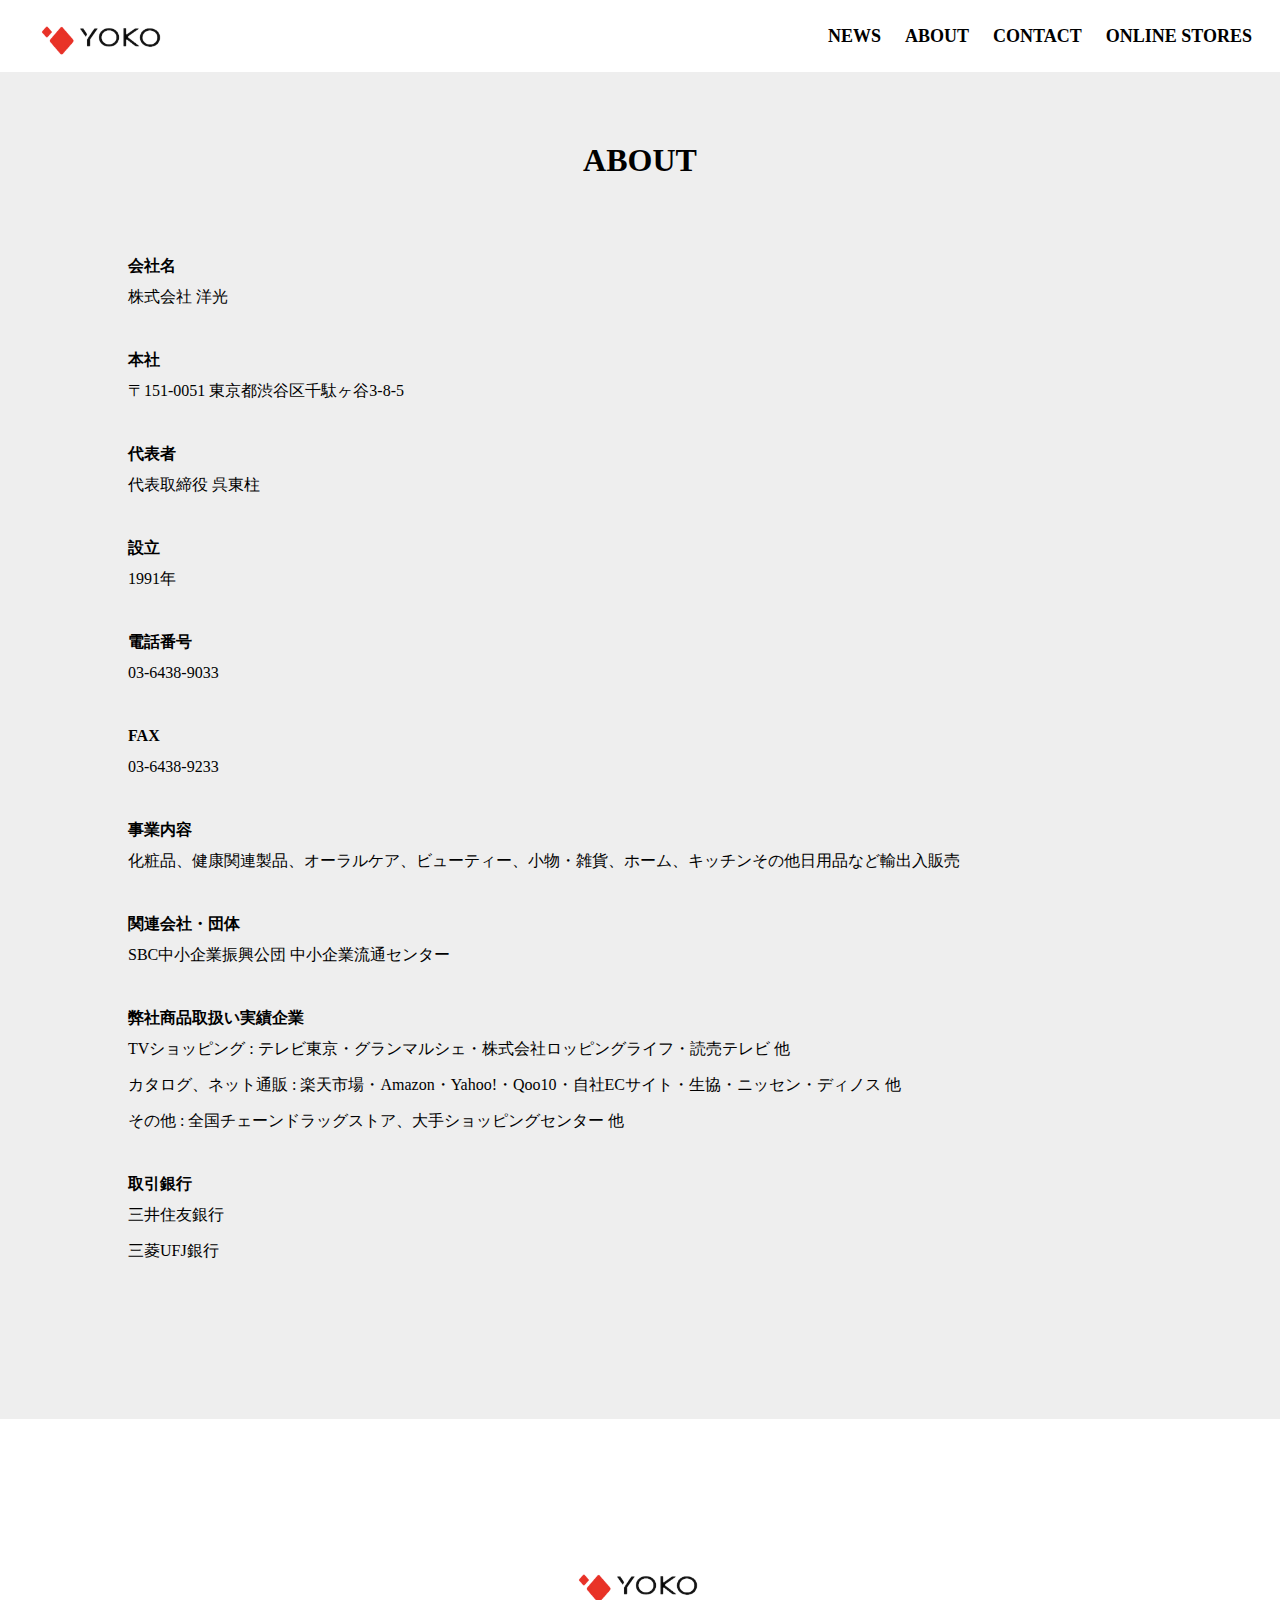
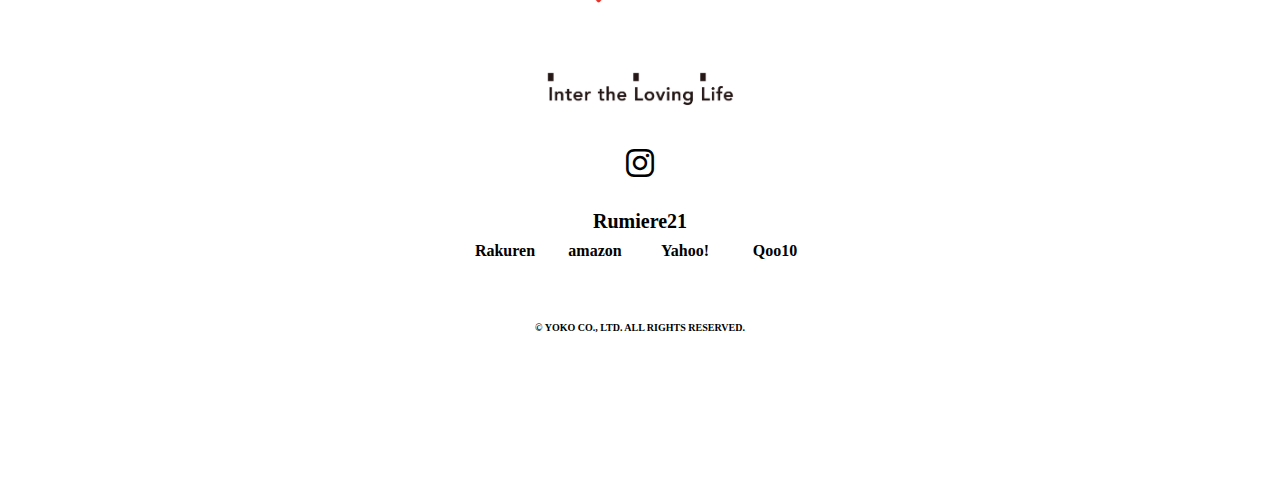
<file: about/about.html>
<!DOCTYPE html>
<html lang="ja">
<head>
    <meta charset="UTF-8">
    <meta http-equiv="X-UA-Compatible" content="IE=edge">
    <meta name="viewport" content="width=device-width, initial-scale=1.0">
    <title>YOKO</title>
    <link rel="stylesheet" href="../css/reset.css"/>
    <link rel="stylesheet" href="../slick/slick.css">
    <link rel="stylesheet" href="../slick/slick-theme.css">
    <link href="https://fonts.googleapis.com/css2?family=Noto+Sans+JP&display=swap" rel="stylesheet">
    <link rel="stylesheet" href="https://cdnjs.cloudflare.com/ajax/libs/font-awesome/6.1.2/css/all.min.css">
    <link rel="stylesheet" href="../css/style.css">
</head>
<body>
    <header class="l-header">
        <div class="l-header__inner">
            <h1 class="c-header__logo"><a href="../index.html"><img src="../img/logo.png" alt=""></a></h1>
            <div class="c-hamburgermenu">
                <input type="checkbox" id="menu-btn-check">
                <label for="menu-btn-check" class="c-hamburgermenu__btn"><span></span></label>
                <nav class="p-gnavSp">
                    <ul class="p-gnavSp__list">
                        <li class="p-gnavSp__listItem">
                            <p class="p-gnavSp__listTitle">MENU</p>
                            <ul class="c-menu__list">
                                <li class="c-menu__listItem"><a href="../news/news.html">NEWS</a></li>
                                <li class="c-menu__listItem"><a href="../about/about.html">ABOUT</a></li>
                                <li class="c-menu__listItem"><a href="../contact/contact.html">CONTACT</a></li>
                            </ul>
                        </li>
                        <li class="p-gnavSp__listItem">
                            <p class="p-gnavSp__listTitle">ONLINE STORES</p>
                            <ul class="c-ec__list">
                                <li class="c-ec__listItem"><a href="#" target="_blank">Ill by Rumiere21<i class="fa-solid fa-arrow-up-right-from-square"></i></a></li>
                                <li class="c-ec__listItem"><a href="https://www.rakuten.ne.jp/gold/lumiere21/" target="_blank">Rakuren<i class="fa-solid fa-arrow-up-right-from-square"></i></a></li>
                                <li class="c-ec__listItem"><a href="https://www.amazon.co.jp/s?i=merchant-items&me=AYQFUZ37ZI8UK" target="_blank">amazon<i class="fa-solid fa-arrow-up-right-from-square"></i></a></li>
                                <li class="c-ec__listItem"><a href="https://store.shopping.yahoo.co.jp/rum21/" target="_blank">Yahoo!<i class="fa-solid fa-arrow-up-right-from-square"></i></a></li>
                                <li class="c-ec__listItem"><a href="https://www.qoo10.jp/shop/rumiere21" target="_blank">Qoo10<i class="fa-solid fa-arrow-up-right-from-square"></i></a></li>
                            </ul>
                        </li>
                    </ul>
                </nav>
            </div>
            <nav class="p-gnavPc">
                <ul class="p-gnavPc__list">
                    <li class="p-gnavPc__listItem"><a href="../news/news.html">NEWS</a></li>
                    <li class="p-gnavPc__listItem"><a href="../about/about.html">ABOUT</a></li>
                    <li class="p-gnavPc__listItem"><a href="../contact/contact.html">CONTACT</a></li>
                    <li class="p-gnavPc__listItem">
                        <p class="c-ecBtn">ONLINE STORES</p>
                        <ul class="c-ec__list">
                            <li class="c-ec__listItem"><a href="#" target="_blank">Ill by Rumiere21<i class="fa-solid fa-arrow-up-right-from-square"></i></a></li>
                            <li class="c-ec__listItem"><a href="https://www.rakuten.ne.jp/gold/lumiere21/" target="_blank">Rakuren<i class="fa-solid fa-arrow-up-right-from-square"></i></a></li>
                            <li class="c-ec__listItem"><a href="https://www.amazon.co.jp/s?i=merchant-items&me=AYQFUZ37ZI8UK" target="_blank">amazon<i class="fa-solid fa-arrow-up-right-from-square"></i></a></li>
                            <li class="c-ec__listItem"><a href="https://store.shopping.yahoo.co.jp/rum21/" target="_blank">Yahoo!<i class="fa-solid fa-arrow-up-right-from-square"></i></a></li>
                            <li class="c-ec__listItem"><a href="https://www.qoo10.jp/shop/rumiere21" target="_blank">Qoo10<i class="fa-solid fa-arrow-up-right-from-square"></i></a></li>
                        </ul>
                    </li>
                </ul>
            </nav>
        </div>
    </header>
    <main class="l-main">
        <section class="l-main__section p-about" id="about">
            <h2 class="c-sectionTitle">ABOUT</h2>
            <dl class="p-about__list">
                <dt class="p-about__listTitle">会社名</dt>
                <dd class="p-about__listData">株式会社 洋光</dd>
                <dt class="p-about__listTitle">本社</dt>
                <dd class="p-about__listData">〒151-0051 東京都渋谷区千駄ヶ谷3-8-5</dd>
                <dt class="p-about__listTitle">代表者</dt>
                <dd class="p-about__listData">代表取締役 呉東柱</dd>
                <dt class="p-about__listTitle">設立</dt>
                <dd class="p-about__listData">1991年</dd>
                <dt class="p-about__listTitle">電話番号</dt>
                <dd class="p-about__listData">03‐6438‐9033</dd>
                <dt class="p-about__listTitle">FAX</dt>
                <dd class="p-about__listData">03‐6438‐9233</dd>
                <dt class="p-about__listTitle">事業内容</dt>
                <dd class="p-about__listData">化粧品、健康関連製品、オーラルケア、ビューティー、小物・雑貨、ホーム、キッチンその他日用品など輸出入販売</dd>
                <dt class="p-about__listTitle">関連会社・団体</dt>
                <dd class="p-about__listData">SBC中小企業振興公団 中小企業流通センター</dd>
                <dt class="p-about__listTitle">弊社商品取扱い実績企業</dt>
                <dd class="p-about__listData">TVショッピング : テレビ東京・グランマルシェ・株式会社ロッピングライフ・読売テレビ 他</dd>
                <dd class="p-about__listData">カタログ、ネット通販 : 楽天市場・Amazon・Yahoo!・Qoo10・自社ECサイト・生協・ニッセン・ディノス 他</dd>
                <dd class="p-about__listData">その他 : 全国チェーンドラッグストア、大手ショッピングセンター 他</dd>
                <dt class="p-about__listTitle">取引銀行</dt>
                <dd class="p-about__listData">三井住友銀行</dd>
                <dd class="p-about__listData">三菱UFJ銀行</dd>
            </dl>
        </section>
    </main>
    <footer class="l-footer">
        <div class="l-footer__logo"><img src="../img/logo.png" alt=""></div>
        <ul class="p-footer__list">
            <li class="p-footer__listItem"><a href="#" target="_blank"><img src="../img/logo/S__4514081.jpg" alt=""></a></li>
            <li class="p-footer__listItem"><a href="https://www.instagram.com/ill_by_rum21/" target="_blank"><i class="fa-brands fa-instagram"></i></a></li>
            <li class="p-footer__listItem">
                <p class="p-footer__listTitle">Rumiere21</p>
                <ul class="c-ec__list">
                    <li class="c-ec__listItem"><a href="https://www.rakuten.ne.jp/gold/lumiere21/" target="_blank">Rakuren</a></li>
                    <li class="c-ec__listItem"><a href="https://www.amazon.co.jp/s?i=merchant-items&me=AYQFUZ37ZI8UK" target="_blank">amazon</a></li>
                    <li class="c-ec__listItem"><a href="https://store.shopping.yahoo.co.jp/rum21/" target="_blank">Yahoo!</a></li>
                    <li class="c-ec__listItem"><a href="https://www.qoo10.jp/shop/rumiere21" target="_blank">Qoo10</a></li>
                </ul>
            </li>
        </ul>
        <p class="l-footer__copy"><small>&copy; YOKO CO., LTD. ALL RIGHTS RESERVED.</small></p>
    </footer>

    <script src="https://ajax.googleapis.com/ajax/libs/jquery/3.6.0/jquery.min.js"></script>
    <script src="../slick/slick.min.js"></script>
    <script type="text/javascript" src="../js/script.js"></script>

</body>
</html>
</file>
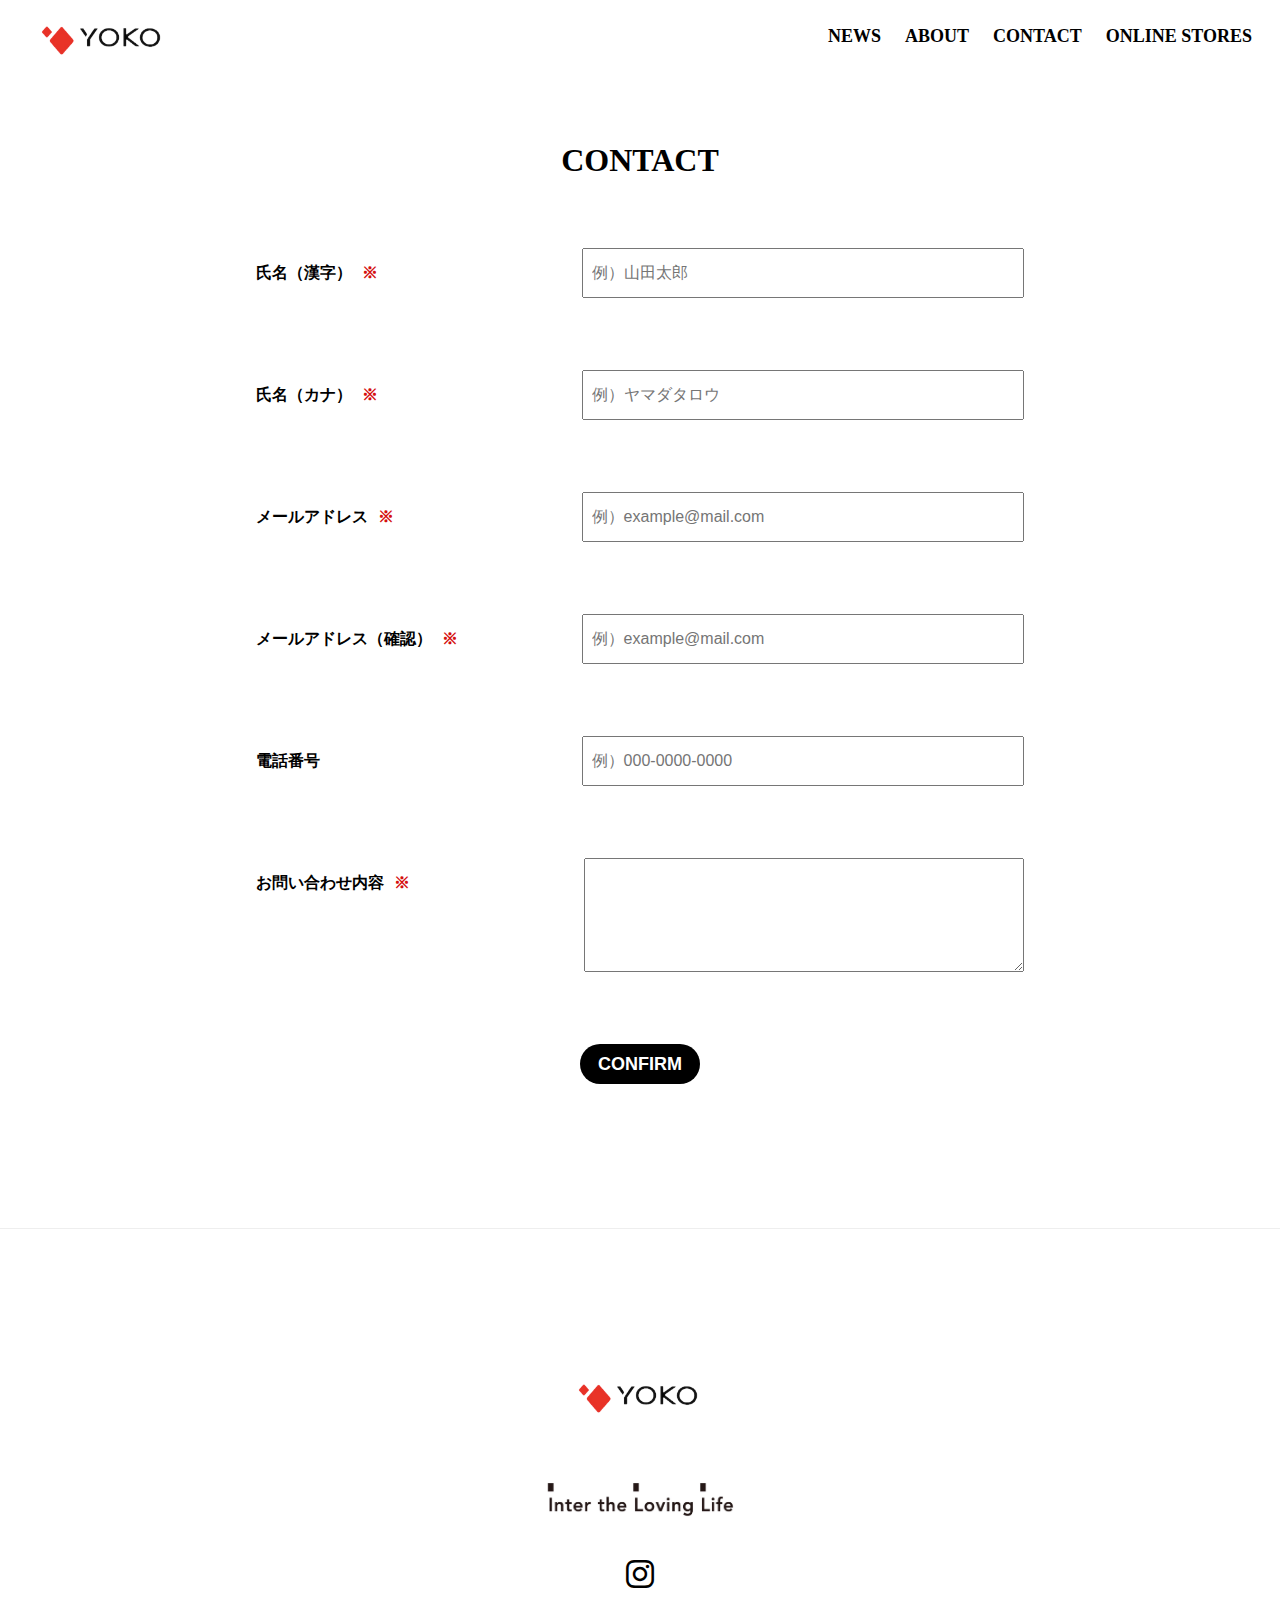
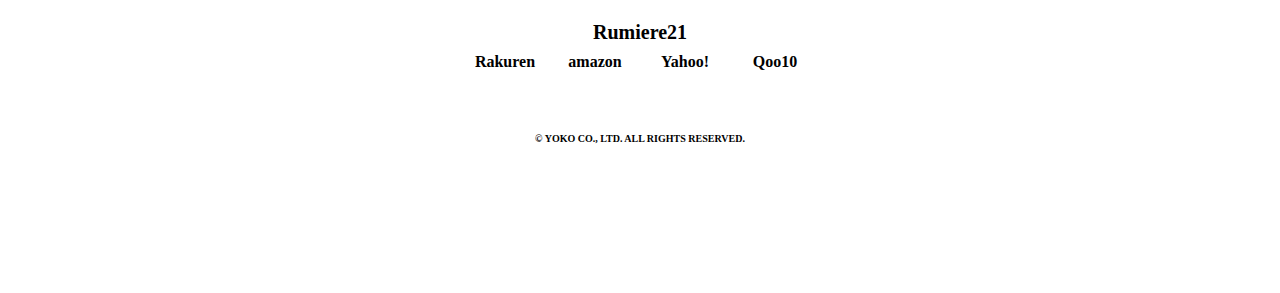
<file: contact/contact.html>
<!DOCTYPE html>
<html lang="ja">
<head>
    <meta charset="UTF-8">
    <meta http-equiv="X-UA-Compatible" content="IE=edge">
    <meta name="viewport" content="width=device-width, initial-scale=1.0">
    <title>YOKO</title>
    <link rel="stylesheet" href="../css/reset.css"/>
    <link rel="stylesheet" href="../slick/slick.css">
    <link rel="stylesheet" href="../slick/slick-theme.css">
    <link href="https://fonts.googleapis.com/css2?family=Noto+Sans+JP&display=swap" rel="stylesheet">
    <link rel="stylesheet" href="https://cdnjs.cloudflare.com/ajax/libs/font-awesome/6.1.2/css/all.min.css">
    <link rel="stylesheet" href="../css/style.css">
</head>
<body>
    <header class="l-header">
        <div class="l-header__inner">
            <h1 class="c-header__logo"><a href="../index.html"><img src="../img/logo.png" alt=""></a></h1>
            <div class="c-hamburgermenu">
                <input type="checkbox" id="menu-btn-check">
                <label for="menu-btn-check" class="c-hamburgermenu__btn"><span></span></label>
                <nav class="p-gnavSp">
                    <ul class="p-gnavSp__list">
                        <li class="p-gnavSp__listItem">
                            <p class="p-gnavSp__listTitle">MENU</p>
                            <ul class="c-menu__list">
                                <li class="c-menu__listItem"><a href="../news/news.html">NEWS</a></li>
                                <li class="c-menu__listItem"><a href="../about/about.html">ABOUT</a></li>
                                <li class="c-menu__listItem"><a href="../contact/contact.html">CONTACT</a></li>
                            </ul>
                        </li>
                        <li class="p-gnavSp__listItem">
                            <p class="p-gnavSp__listTitle">ONLINE STORES</p>
                            <ul class="c-ec__list">
                                <li class="c-ec__listItem"><a href="#" target="_blank">Ill by Rumiere21<i class="fa-solid fa-arrow-up-right-from-square"></i></a></li>
                                <li class="c-ec__listItem"><a href="https://www.rakuten.ne.jp/gold/lumiere21/" target="_blank">Rakuren<i class="fa-solid fa-arrow-up-right-from-square"></i></a></li>
                                <li class="c-ec__listItem"><a href="https://www.amazon.co.jp/s?i=merchant-items&me=AYQFUZ37ZI8UK" target="_blank">amazon<i class="fa-solid fa-arrow-up-right-from-square"></i></a></li>
                                <li class="c-ec__listItem"><a href="https://store.shopping.yahoo.co.jp/rum21/" target="_blank">Yahoo!<i class="fa-solid fa-arrow-up-right-from-square"></i></a></li>
                                <li class="c-ec__listItem"><a href="https://www.qoo10.jp/shop/rumiere21" target="_blank">Qoo10<i class="fa-solid fa-arrow-up-right-from-square"></i></a></li>
                            </ul>
                        </li>
                    </ul>
                </nav>
            </div>
            <nav class="p-gnavPc">
                <ul class="p-gnavPc__list">
                    <li class="p-gnavPc__listItem"><a href="../news/news.html">NEWS</a></li>
                    <li class="p-gnavPc__listItem"><a href="../about/about.html">ABOUT</a></li>
                    <li class="p-gnavPc__listItem"><a href="../contact/contact.html">CONTACT</a></li>
                    <li class="p-gnavPc__listItem">
                        <p class="c-ecBtn">ONLINE STORES</p>
                        <ul class="c-ec__list">
                            <li class="c-ec__listItem"><a href="#" target="_blank">Ill by Rumiere21<i class="fa-solid fa-arrow-up-right-from-square"></i></a></li>
                            <li class="c-ec__listItem"><a href="https://www.rakuten.ne.jp/gold/lumiere21/" target="_blank">Rakuren<i class="fa-solid fa-arrow-up-right-from-square"></i></a></li>
                            <li class="c-ec__listItem"><a href="https://www.amazon.co.jp/s?i=merchant-items&me=AYQFUZ37ZI8UK" target="_blank">amazon<i class="fa-solid fa-arrow-up-right-from-square"></i></a></li>
                            <li class="c-ec__listItem"><a href="https://store.shopping.yahoo.co.jp/rum21/" target="_blank">Yahoo!<i class="fa-solid fa-arrow-up-right-from-square"></i></a></li>
                            <li class="c-ec__listItem"><a href="https://www.qoo10.jp/shop/rumiere21" target="_blank">Qoo10<i class="fa-solid fa-arrow-up-right-from-square"></i></a></li>
                        </ul>
                    </li>
                </ul>
            </nav>
        </div>
    </header>
    <main class="l-main">

        <section class="l-main__section p-contact" id="contact">
            <h2 class="c-sectionTitle">CONTACT</h2>
            <div class="p-form">
                <div class="p-formItem">
                    <p class="p-formItem__label">氏名（漢字）<span class="p-formItem__label--required">※</span></p>
                    <input type="text" class="p-formItem__input" placeholder="例）山田太郎">
                </div>
                <div class="p-formItem">
                    <p class="p-formItem__label">氏名（カナ）<span class="p-formItem__label--required">※</span></p>
                    <input type="text" class="p-formItem__input" placeholder="例）ヤマダタロウ">
                </div>
                <div class="p-formItem">
                    <p class="p-formItem__label">メールアドレス<span class="p-formItem__label--required">※</span></p>
                    <input type="email" class="p-formItem__input" placeholder="例）example@mail.com">
                </div>
                <div class="p-formItem">
                    <p class="p-formItem__label">メールアドレス（確認）<span class="p-formItem__label--required">※</span></p>
                    <input type="email" class="p-formItem__input" placeholder="例）example@mail.com">
                </div>
                <div class="p-formItem">
                    <p class="p-formItem__label">電話番号</p>
                    <input type="text" class="p-formItem__input" placeholder="例）000-0000-0000">
                </div>
                <div class="p-formItem">
                    <p class="p-formItem__label isMsg">お問い合わせ内容<span class="p-formItem__label--required">※</span></p>
                    <textarea class="p-formItem__textarea" rows="5"></textarea>
                </div>
                <input type="submit" class="p-formBtn" value="CONFIRM">
            </div>
        </section>
    </main>
    <footer class="l-footer">
        <div class="l-footer__logo"><img src="../img/logo.png" alt=""></div>
        <ul class="p-footer__list">
            <li class="p-footer__listItem"><a href="#" target="_blank"><img src="../img/logo/S__4514081.jpg" alt=""></a></li>
            <li class="p-footer__listItem"><a href="https://www.instagram.com/ill_by_rum21/" target="_blank"><i class="fa-brands fa-instagram"></i></a></li>
            <li class="p-footer__listItem">
                <p class="p-footer__listTitle">Rumiere21</p>
                <ul class="c-ec__list">
                    <li class="c-ec__listItem"><a href="https://www.rakuten.ne.jp/gold/lumiere21/" target="_blank">Rakuren</a></li>
                    <li class="c-ec__listItem"><a href="https://www.amazon.co.jp/s?i=merchant-items&me=AYQFUZ37ZI8UK" target="_blank">amazon</a></li>
                    <li class="c-ec__listItem"><a href="https://store.shopping.yahoo.co.jp/rum21/" target="_blank">Yahoo!</a></li>
                    <li class="c-ec__listItem"><a href="https://www.qoo10.jp/shop/rumiere21" target="_blank">Qoo10</a></li>
                </ul>
            </li>
        </ul>
        <p class="l-footer__copy"><small>&copy; YOKO CO., LTD. ALL RIGHTS RESERVED.</small></p>
    </footer>

    <script src="https://ajax.googleapis.com/ajax/libs/jquery/3.6.0/jquery.min.js"></script>
    <script src="../slick/slick.min.js"></script>
    <script type="text/javascript" src="../js/script.js"></script>

</body>
</html>
</file>
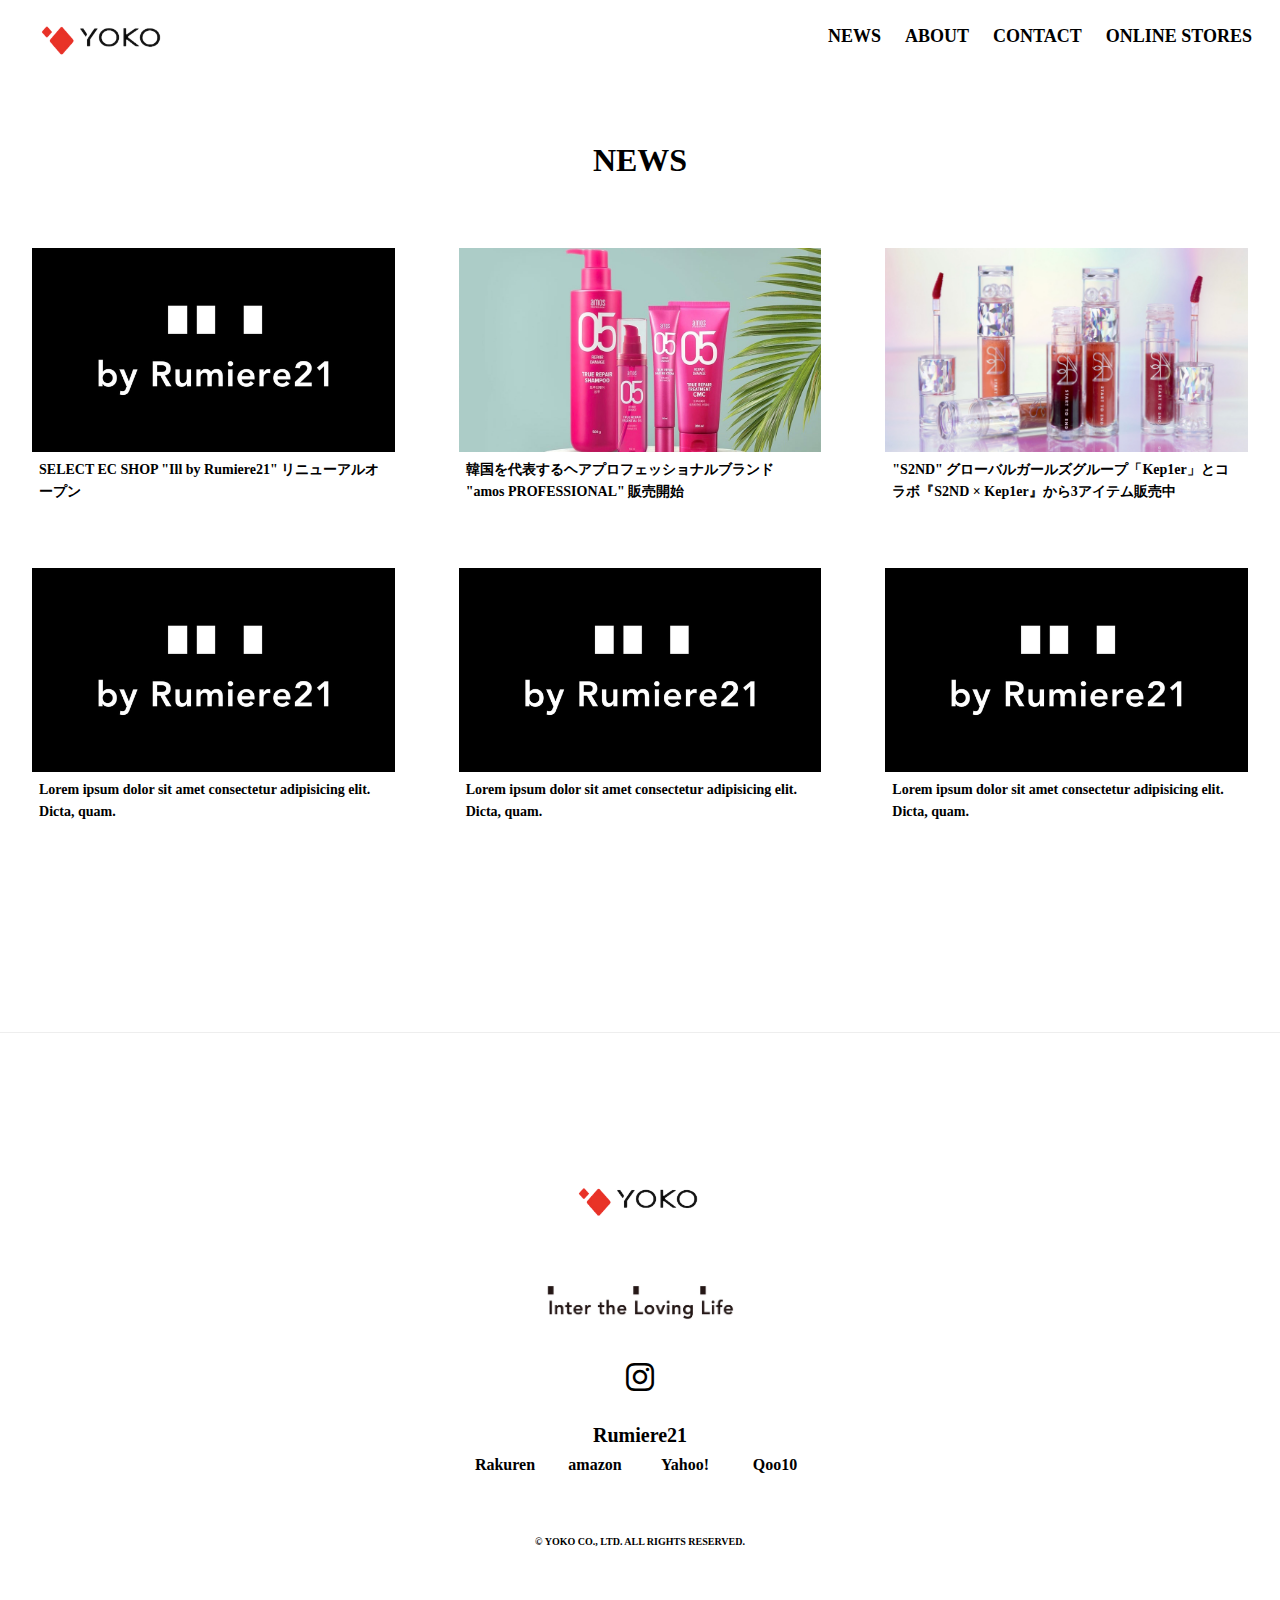
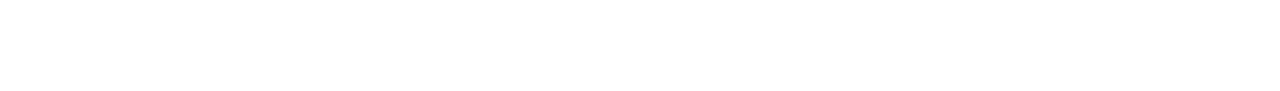
<file: news/news.html>
<!DOCTYPE html>
<html lang="ja">
<head>
    <meta charset="UTF-8">
    <meta http-equiv="X-UA-Compatible" content="IE=edge">
    <meta name="viewport" content="width=device-width, initial-scale=1.0">
    <title>YOKO</title>
    <link rel="stylesheet" href="../css/reset.css"/>
    <link rel="stylesheet" href="../slick/slick.css">
    <link rel="stylesheet" href="../slick/slick-theme.css">
    <link href="https://fonts.googleapis.com/css2?family=Noto+Sans+JP&display=swap" rel="stylesheet">
    <link rel="stylesheet" href="https://cdnjs.cloudflare.com/ajax/libs/font-awesome/6.1.2/css/all.min.css">
    <link rel="stylesheet" href="../css/style.css">
</head>
<body>
    <header class="l-header">
        <div class="l-header__inner">
            <h1 class="c-header__logo"><a href="../index.html"><img src="../img/logo.png" alt=""></a></h1>
            <div class="c-hamburgermenu">
                <input type="checkbox" id="menu-btn-check">
                <label for="menu-btn-check" class="c-hamburgermenu__btn"><span></span></label>
                <nav class="p-gnavSp">
                    <ul class="p-gnavSp__list">
                        <li class="p-gnavSp__listItem">
                            <p class="p-gnavSp__listTitle">MENU</p>
                            <ul class="c-menu__list">
                                <li class="c-menu__listItem"><a href="../news/news.html">NEWS</a></li>
                                <li class="c-menu__listItem"><a href="../about/about.html">ABOUT</a></li>
                                <li class="c-menu__listItem"><a href="../contact/contact.html">CONTACT</a></li>
                            </ul>
                        </li>
                        <li class="p-gnavSp__listItem">
                            <p class="p-gnavSp__listTitle">ONLINE STORES</p>
                            <ul class="c-ec__list">
                                <li class="c-ec__listItem"><a href="#" target="_blank">Ill by Rumiere21<i class="fa-solid fa-arrow-up-right-from-square"></i></a></li>
                                <li class="c-ec__listItem"><a href="https://www.rakuten.ne.jp/gold/lumiere21/" target="_blank">Rakuren<i class="fa-solid fa-arrow-up-right-from-square"></i></a></li>
                                <li class="c-ec__listItem"><a href="https://www.amazon.co.jp/s?i=merchant-items&me=AYQFUZ37ZI8UK" target="_blank">amazon<i class="fa-solid fa-arrow-up-right-from-square"></i></a></li>
                                <li class="c-ec__listItem"><a href="https://store.shopping.yahoo.co.jp/rum21/" target="_blank">Yahoo!<i class="fa-solid fa-arrow-up-right-from-square"></i></a></li>
                                <li class="c-ec__listItem"><a href="https://www.qoo10.jp/shop/rumiere21" target="_blank">Qoo10<i class="fa-solid fa-arrow-up-right-from-square"></i></a></li>
                            </ul>
                        </li>
                    </ul>
                </nav>
            </div>
            <nav class="p-gnavPc">
                <ul class="p-gnavPc__list">
                    <li class="p-gnavPc__listItem"><a href="../news/news.html">NEWS</a></li>
                    <li class="p-gnavPc__listItem"><a href="../about/about.html">ABOUT</a></li>
                    <li class="p-gnavPc__listItem"><a href="../contact/contact.html">CONTACT</a></li>
                    <li class="p-gnavPc__listItem">
                        <p class="c-ecBtn">ONLINE STORES</p>
                        <ul class="c-ec__list">
                            <li class="c-ec__listItem"><a href="#" target="_blank">Ill by Rumiere21<i class="fa-solid fa-arrow-up-right-from-square"></i></a></li>
                            <li class="c-ec__listItem"><a href="https://www.rakuten.ne.jp/gold/lumiere21/" target="_blank">Rakuren<i class="fa-solid fa-arrow-up-right-from-square"></i></a></li>
                            <li class="c-ec__listItem"><a href="https://www.amazon.co.jp/s?i=merchant-items&me=AYQFUZ37ZI8UK" target="_blank">amazon<i class="fa-solid fa-arrow-up-right-from-square"></i></a></li>
                            <li class="c-ec__listItem"><a href="https://store.shopping.yahoo.co.jp/rum21/" target="_blank">Yahoo!<i class="fa-solid fa-arrow-up-right-from-square"></i></a></li>
                            <li class="c-ec__listItem"><a href="https://www.qoo10.jp/shop/rumiere21" target="_blank">Qoo10<i class="fa-solid fa-arrow-up-right-from-square"></i></a></li>
                        </ul>
                    </li>
                </ul>
            </nav>
        </div>
    </header>
    <main class="l-main">
        <section class="l-main__section p-news" id="news">
            <h2 class="c-sectionTitle">NEWS</h2>
            <ul class="p-news__list">
                <li class="p-news__listItem">
                    <a href="#">
                        <div class="p-news__image">
                            <img class="p-news__img" src="../img/logo/EEBF516B-5AEA-4C6B-9E32-0B7E601ECB11.jpg" alt="">
                        </div>
                        <h3 class="p-news__title">SELECT EC SHOP "Ill by Rumiere21" リニューアルオープン</h3>
                    </a>
                </li>
                <li class="p-news__listItem">
                    <a href="#">
                        <div class="p-news__image">
                            <img class="p-news__img" src="../img/amos/S__4522022.jpg" alt="">
                        </div>
                        <h3 class="p-news__title">韓国を代表するヘアプロフェッショナルブランド "amos PROFESSIONAL" 販売開始</h3>
                    </a>
                </li>
                <li class="p-news__listItem">
                    <a href="#">
                        <div class="p-news__image">
                            <img class="p-news__img" src="../img/s2nd/9AA205A0-5690-4C7C-BB0C-7DF385BFA9C6.jpg" alt="">
                        </div>
                        <h3 class="p-news__title">"S2ND" グローバルガールズグループ「Kep1er」とコラボ『S2ND × Kep1er』から3アイテム販売中</h3>
                    </a>
                </li>
                <li class="p-news__listItem">
                    <a href="#">
                        <div class="p-news__image">
                            <img class="p-news__img" src="../img/logo/EEBF516B-5AEA-4C6B-9E32-0B7E601ECB11.jpg" alt="">
                        </div>
                        <h3 class="p-news__title">Lorem ipsum dolor sit amet consectetur adipisicing elit. Dicta, quam.</h3>
                    </a>
                </li>
                <li class="p-news__listItem">
                    <a href="#">
                        <div class="p-news__image">
                            <img class="p-news__img" src="../img/logo/EEBF516B-5AEA-4C6B-9E32-0B7E601ECB11.jpg" alt="">
                        </div>
                        <h3 class="p-news__title">Lorem ipsum dolor sit amet consectetur adipisicing elit. Dicta, quam.</h3>
                    </a>
                </li>
                <li class="p-news__listItem">
                    <a href="#">
                        <div class="p-news__image">
                            <img class="p-news__img" src="../img/logo/EEBF516B-5AEA-4C6B-9E32-0B7E601ECB11.jpg" alt="">
                        </div>
                        <h3 class="p-news__title">Lorem ipsum dolor sit amet consectetur adipisicing elit. Dicta, quam.</h3>
                    </a>
                </li>
            </ul>
        </section>
    </main>
    <footer class="l-footer">
        <div class="l-footer__logo"><img src="../img/logo.png" alt=""></div>
        <ul class="p-footer__list">
            <li class="p-footer__listItem"><a href="#" target="_blank"><img src="../img/logo/S__4514081.jpg" alt=""></a></li>
            <li class="p-footer__listItem"><a href="https://www.instagram.com/ill_by_rum21/" target="_blank"><i class="fa-brands fa-instagram"></i></a></li>
            <li class="p-footer__listItem">
                <p class="p-footer__listTitle">Rumiere21</p>
                <ul class="c-ec__list">
                    <li class="c-ec__listItem"><a href="https://www.rakuten.ne.jp/gold/lumiere21/" target="_blank">Rakuren</a></li>
                    <li class="c-ec__listItem"><a href="https://www.amazon.co.jp/s?i=merchant-items&me=AYQFUZ37ZI8UK" target="_blank">amazon</a></li>
                    <li class="c-ec__listItem"><a href="https://store.shopping.yahoo.co.jp/rum21/" target="_blank">Yahoo!</a></li>
                    <li class="c-ec__listItem"><a href="https://www.qoo10.jp/shop/rumiere21" target="_blank">Qoo10</a></li>
                </ul>
            </li>
        </ul>
        <p class="l-footer__copy"><small>&copy; YOKO CO., LTD. ALL RIGHTS RESERVED.</small></p>
    </footer>

    <script src="https://ajax.googleapis.com/ajax/libs/jquery/3.6.0/jquery.min.js"></script>
    <script src="../slick/slick.min.js"></script>
    <script type="text/javascript" src="../js/script.js"></script>

</body>
</html>
</file>
<file: css/style.css>
.l-header {
  position: fixed;
  z-index: 999;
  top: 0;
  left: 0;
  width: 100%;
}

.l-header__inner {
  height: 60px;
  padding: 0 16px;
  background-color: #fff;
}

.l-header__inner .c-header__logo {
  width: 124px;
  margin: 0 auto;
  padding: 10px 0 0;
}

.l-header__inner .c-header__logo img {
  width: 100%;
}

.l-header__inner .c-hamburgermenu__btn {
  position: fixed;
  z-index: 90;
  top: 5px;
  right: 10px;
  display: -webkit-box;
  display: -ms-flexbox;
  display: flex;
  height: 50px;
  width: 50px;
  -webkit-box-pack: center;
      -ms-flex-pack: center;
          justify-content: center;
  -webkit-box-align: center;
      -ms-flex-align: center;
          align-items: center;
  background-color: #fff;
}

.l-header__inner .c-hamburgermenu__btn:hover {
  cursor: pointer;
}

.l-header__inner .c-hamburgermenu__btn span {
  content: '';
  position: absolute;
  display: block;
  height: 2px;
  width: 20px;
  border-radius: 3px;
  background-color: #000;
  -webkit-transition: 0.3s;
  transition: 0.3s;
}

.l-header__inner .c-hamburgermenu__btn span::before, .l-header__inner .c-hamburgermenu__btn span::after {
  content: '';
  display: block;
  height: 2px;
  width: 20px;
  border-radius: 3px;
  background-color: #000;
  position: absolute;
  -webkit-transition: 0.3s;
  transition: 0.3s;
}

.l-header__inner .c-hamburgermenu__btn span::before {
  bottom: 6px;
}

.l-header__inner .c-hamburgermenu__btn span::after {
  top: 6px;
}

.l-header__inner .c-hamburgermenu .p-gnavSp {
  display: none;
  position: fixed;
  z-index: -100;
  top: 60px;
  width: 100%;
  height: calc(100vh - 60px);
  background: #fff;
  opacity: 0;
  -webkit-transition: all 0.5s;
  transition: all 0.5s;
}

.l-header__inner .c-hamburgermenu .p-gnavSp.active {
  display: block;
  opacity: 1;
  z-index: 80;
}

.l-header__inner .c-hamburgermenu .p-gnavSp__list {
  display: -webkit-box;
  display: -ms-flexbox;
  display: flex;
  -webkit-box-pack: center;
      -ms-flex-pack: center;
          justify-content: center;
  -webkit-box-align: center;
      -ms-flex-align: center;
          align-items: center;
  height: calc(100vh - 60px);
}

.l-header__inner .c-hamburgermenu .p-gnavSp__listItem {
  width: 30%;
  height: 400px;
}

.l-header__inner .c-hamburgermenu .p-gnavSp__listItem a {
  color: #000;
  font-size: 14px;
  font-weight: bold;
  text-decoration: none;
  -webkit-transition: 0.3s;
  transition: 0.3s;
}

.l-header__inner .c-hamburgermenu .p-gnavSp__listItem a:hover {
  opacity: 0.7;
}

.l-header__inner .c-hamburgermenu .p-gnavSp__listTitle {
  margin-bottom: 26px;
  font-size: 12px;
}

.l-header__inner .c-hamburgermenu .p-gnavSp__list .c-menu__listItem:nth-last-child(n+2) {
  margin-bottom: 18px;
}

.l-header__inner .c-hamburgermenu .p-gnavSp__list .c-ec__listItem:nth-last-child(n+2) {
  margin-bottom: 18px;
}

.l-header__inner .c-hamburgermenu .p-gnavSp__list .c-ec__listItem i {
  margin-left: 2px;
  font-size: 12px;
}

.l-header__inner .c-hamburgermenu #menu-btn-check {
  display: none;
}

.l-header__inner .c-hamburgermenu #menu-btn-check:checked ~ .c-hamburgermenu__btn span {
  background-color: rgba(255, 255, 255, 0);
}

.l-header__inner .c-hamburgermenu #menu-btn-check:checked ~ .c-hamburgermenu__btn span::before {
  bottom: 0;
}

.l-header__inner .c-hamburgermenu #menu-btn-check:checked ~ .c-hamburgermenu__btn span::after {
  top: 0;
}

.l-header__inner .p-gnavPc {
  display: none;
}

.l-main__visual {
  height: 100vh;
}

.l-main__visual video {
  width: 100%;
  height: 100vh;
  -o-object-fit: cover;
     object-fit: cover;
}

.l-main__visual img {
  width: 100%;
  height: 100vh;
  -o-object-fit: cover;
     object-fit: cover;
}

.l-main__visual .c-scrolldown {
  position: absolute;
  right: 16px;
  bottom: 60px;
  height: 60px;
}

.l-main__visual .c-scrolldown span {
  position: absolute;
  left: -26px;
  top: -16px;
  -webkit-transform: rotate(90deg);
          transform: rotate(90deg);
  color: #fff;
  font-size: 0.8rem;
  font-weight: bold;
}

.l-main__visual .c-scrolldown::after {
  content: "";
  position: absolute;
  top: 0;
  width: 1px;
  height: 60px;
  background: #fff;
  -webkit-animation: pathmove 1.4s infinite;
          animation: pathmove 1.4s infinite;
  opacity: 0;
}

@-webkit-keyframes pathmove {
  0% {
    height: 30px;
    top: 20px;
    opacity: 1;
  }
  20% {
    height: 60px;
    opacity: 1;
  }
  100% {
    height: 0;
    top: 100px;
    opacity: 0;
  }
}

@keyframes pathmove {
  0% {
    height: 30px;
    top: 20px;
    opacity: 1;
  }
  20% {
    height: 60px;
    opacity: 1;
  }
  100% {
    height: 0;
    top: 100px;
    opacity: 0;
  }
}

.l-main__section {
  padding: 90px 0;
}

.c-sectionTitle {
  margin-bottom: 46px;
  font-size: 24px;
  text-align: center;
}

.c-sectionText {
  margin-bottom: 46px;
  font-size: 14px;
  text-align: center;
  line-height: 1.8;
}

.c-moreBtn {
  position: relative;
  width: -webkit-fit-content;
  width: -moz-fit-content;
  width: fit-content;
  margin: 0 auto;
}

.c-moreBtn a {
  display: block;
  padding: 10px 30px;
  font-size: 18px;
  font-weight: bold;
  text-decoration: none;
  color: #000;
}

.c-moreBtn::before, .c-moreBtn::after {
  content: "";
  position: absolute;
  width: 0;
  height: 1px;
  background: #000;
  -webkit-transition: all 0.2s linear;
  transition: all 0.2s linear;
  -webkit-transition-delay: 0.2s;
          transition-delay: 0.2s;
}

.c-moreBtn::before {
  right: 0;
  top: 0;
}

.c-moreBtn::after {
  left: 0;
  bottom: 0;
}

.c-moreBtn span {
  display: block;
}

.c-moreBtn span::before,
.c-moreBtn span::after {
  content: "";
  position: absolute;
  width: 1px;
  height: 0;
  background: #000;
  -webkit-transition: all 0.2s linear;
  transition: all 0.2s linear;
}

.c-moreBtn span::before {
  left: 0;
  top: 0;
}

.c-moreBtn span::after {
  right: 0;
  bottom: 0;
}

.c-moreBtn:hover::before, .c-moreBtn:hover::after {
  width: 100%;
}

.c-moreBtn:hover span::before,
.c-moreBtn:hover span::after {
  height: 100%;
}

.p-news__list {
  list-style: none;
}

.p-news__listItem {
  margin-bottom: 32px;
  padding: 0 2.5%;
}

.p-news__listItem:last-child {
  margin-bottom: 64px;
}

.p-news__listItem a {
  text-decoration: none;
}

.p-news__listItem a:hover img {
  -webkit-transform: scale(1.2);
          transform: scale(1.2);
}

.p-news__image {
  width: 100%;
  aspect-ratio: 16 / 9;
  overflow: hidden;
}

.p-news__img {
  -o-object-fit: cover;
     object-fit: cover;
  -o-object-position: 50% 50%;
     object-position: 50% 50%;
  -webkit-transition: 8s;
  transition: 8s;
}

.p-news__title {
  padding: 0.5em 0.5em 0;
  color: #000;
  font-size: 14px;
  font-weight: bold;
  line-height: 1.6;
}

.p-about {
  background-color: #eee;
}

.p-about__image {
  margin-bottom: 32px;
}

.p-about__text {
  width: 40%;
  margin: 0 auto;
}

.p-about__list {
  width: 80%;
  margin: 0 auto;
  font-size: 14px;
}

.p-about__listTitle {
  height: 36px;
  font-weight: bold;
  line-height: 36px;
}

.p-about__listTitle:nth-of-type(n+2) {
  margin-top: 22px;
}

.p-about__listData {
  min-height: 36px;
  line-height: 1.6;
}

.p-contact {
  width: 100%;
}

.p-form {
  width: 80%;
  margin: 0 auto;
}

.p-formItem {
  margin-bottom: 44px;
}

.p-formItem__label {
  font-size: 14px;
  font-weight: bold;
  line-height: 50px;
}

.p-formItem__label--required {
  margin-left: 10px;
  color: #d50f0f;
}

.p-formItem__input {
  width: 100%;
  padding: 0.7em 0.5em;
  font-size: 14px;
}

.p-formItem__textarea {
  width: 100%;
  padding: 0.7em 0.5em;
  font-size: 14px;
}

.p-formBtn {
  display: block;
  width: 100px;
  height: 32px;
  margin: 0 auto;
  border: none;
  border-radius: 16px;
  color: #fff;
  font-size: 14px;
  font-weight: bold;
  background-color: #000;
  -webkit-transition: 0.3s;
  transition: 0.3s;
}

.p-formBtn:hover {
  cursor: pointer;
  opacity: 0.7;
}

.l-footer {
  padding: 90px 0;
  border-top: 1px solid #eee;
  text-align: center;
}

.l-footer__logo {
  width: 120px;
  margin: 0 auto 48px;
}

.l-footer .p-footer__list {
  margin-bottom: 64px;
  list-style: none;
}

.l-footer .p-footer__listItem:nth-last-child(n+2) {
  margin-bottom: 32px;
}

.l-footer .p-footer__listItem a {
  color: #000;
  font-size: 14px;
  font-weight: bold;
  text-decoration: none;
  -webkit-transition: 0.3s;
  transition: 0.3s;
}

.l-footer .p-footer__listItem a:hover {
  opacity: 0.7;
}

.l-footer .p-footer__listItem a img {
  width: 160px;
}

.l-footer .p-footer__listItem a i {
  font-size: 28px;
}

.l-footer .p-footer__listItem .c-ec__list {
  display: -webkit-box;
  display: -ms-flexbox;
  display: flex;
  -webkit-box-pack: justify;
      -ms-flex-pack: justify;
          justify-content: space-between;
  -ms-flex-wrap: wrap;
      flex-wrap: wrap;
  list-style: none;
}

.l-footer .p-footer__listItem .c-ec__listItem {
  width: 48%;
  text-align: left;
}

.l-footer .p-footer__listItem .c-ec__listItem:nth-child(-n+2) {
  margin-bottom: 8px;
}

.l-footer .p-footer__listItem .c-ec__listItem:nth-child(odd) {
  text-align: right;
}

.l-footer .p-footer__listTitle {
  margin-bottom: 10px;
  font-size: 20px;
  font-weight: bold;
}

.l-footer__copy {
  font-size: 10px;
  font-weight: bold;
}

@media (min-width: 960px) {
  .l-header__inner {
    display: -webkit-box;
    display: -ms-flexbox;
    display: flex;
    -webkit-box-pack: justify;
        -ms-flex-pack: justify;
            justify-content: space-between;
    -webkit-box-align: center;
        -ms-flex-align: center;
            align-items: center;
    height: 72px;
    padding: 0 28px;
  }
  .l-header__inner .c-header__logo {
    width: 150px;
    margin: 0;
  }
  .l-header__inner .c-hamburgermenu {
    display: none;
  }
  .l-header__inner .p-gnavPc {
    display: block;
  }
  .l-header__inner .p-gnavPc__list {
    display: -webkit-box;
    display: -ms-flexbox;
    display: flex;
    -webkit-box-pack: justify;
        -ms-flex-pack: justify;
            justify-content: space-between;
  }
  .l-header__inner .p-gnavPc__listItem:nth-child(n+2) {
    margin: 0 0 0 24px;
  }
  .l-header__inner .p-gnavPc__listItem a, .l-header__inner .p-gnavPc__listItem p {
    color: #000;
    font-size: 18px;
    font-weight: bold;
    text-decoration: none;
    cursor: pointer;
    -webkit-transition: 0.3s;
    transition: 0.3s;
  }
  .l-header__inner .p-gnavPc__listItem a:hover, .l-header__inner .p-gnavPc__listItem p:hover {
    opacity: 0.7;
  }
  .l-header__inner .p-gnavPc .c-ec__list {
    position: fixed;
    top: 72px;
    right: -50%;
    display: -webkit-box;
    display: -ms-flexbox;
    display: flex;
    -webkit-box-orient: vertical;
    -webkit-box-direction: normal;
        -ms-flex-direction: column;
            flex-direction: column;
    -webkit-box-pack: center;
        -ms-flex-pack: center;
            justify-content: center;
    width: 20%;
    height: calc(100vh - 72px);
    padding: 0 28px;
    background-color: #fff;
    -webkit-transition: 0.5s;
    transition: 0.5s;
  }
  .l-header__inner .p-gnavPc .c-ec__list.active {
    right: 0;
  }
  .l-header__inner .p-gnavPc .c-ec__listItem {
    text-align: right;
  }
  .l-header__inner .p-gnavPc .c-ec__listItem:nth-last-child(n+2) {
    margin-bottom: 24px;
  }
  .l-header__inner .p-gnavPc .c-ec__listItem i {
    margin-left: 6px;
    font-size: 14px;
  }
  .l-main__section {
    padding: 144px 0;
  }
  .c-sectionTitle {
    margin-bottom: 72px;
    font-size: 32px;
  }
  .c-sectionText {
    margin-bottom: 72px;
    font-size: 16px;
  }
  .c-moreBtn a {
    font-size: 18px;
  }
  .p-news__list {
    display: -webkit-box;
    display: -ms-flexbox;
    display: flex;
    -ms-flex-wrap: wrap;
        flex-wrap: wrap;
    -webkit-box-pack: center;
        -ms-flex-pack: center;
            justify-content: center;
  }
  .p-news__listItem {
    width: calc(85% / 3);
    margin-bottom: 64px;
  }
  .p-about__inner {
    display: -webkit-box;
    display: -ms-flexbox;
    display: flex;
    -webkit-box-pack: center;
        -ms-flex-pack: center;
            justify-content: center;
    -webkit-box-align: center;
        -ms-flex-align: center;
            align-items: center;
    margin-bottom: 72px;
  }
  .p-about__image {
    width: 50%;
    margin-bottom: 0;
  }
  .p-about__list {
    font-size: 16px;
  }
  .p-contact .p-form {
    width: 60%;
  }
  .p-contact .p-formItem {
    display: -webkit-box;
    display: -ms-flexbox;
    display: flex;
    -webkit-box-pack: justify;
        -ms-flex-pack: justify;
            justify-content: space-between;
    margin-bottom: 72px;
  }
  .p-contact .p-formItem__label {
    width: 40%;
    font-size: 16px;
  }
  .p-contact .p-formItem__input {
    width: 55%;
    font-size: 16px;
  }
  .p-contact .p-formItem__textarea {
    width: 55%;
    font-size: 16px;
  }
  .p-contact .p-formBtn {
    width: 120px;
    height: 40px;
    border-radius: 20px;
    font-size: 18px;
  }
  .l-footer {
    padding: 144px 0;
  }
  .l-footer__logo {
    width: 150px;
  }
  .l-footer .p-footer__listItem a {
    font-size: 16px;
  }
  .l-footer .p-footer__listItem a img {
    width: 200px;
  }
  .l-footer .p-footer__listItem a i {
    font-size: 32px;
  }
  .l-footer .p-footer__listItem .c-ec__list {
    -webkit-box-pack: center;
        -ms-flex-pack: center;
            justify-content: center;
  }
  .l-footer .p-footer__listItem .c-ec__listItem {
    width: 90px;
    text-align: center;
  }
  .l-footer .p-footer__listItem .c-ec__listItem:nth-child(-n+2) {
    margin-bottom: 0;
  }
  .l-footer .p-footer__listItem .c-ec__listItem:nth-child(odd) {
    text-align: center;
  }
  .l-footer .p-footer__listTitle {
    margin-bottom: 12px;
  }
  .l-footer .p-footer__list__copy {
    font-size: 12px;
  }
}
/*# sourceMappingURL=style.css.map */
</file>
